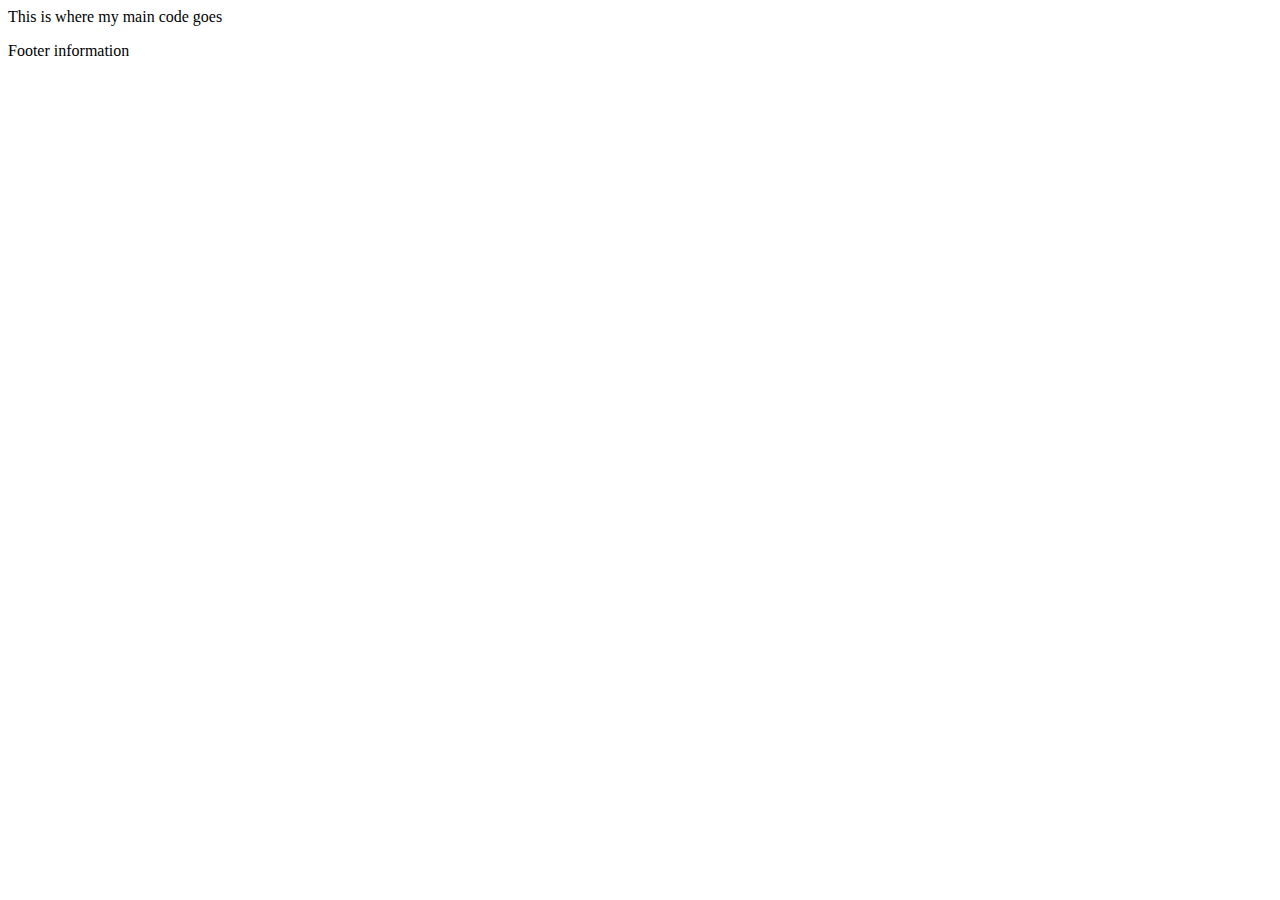
<file: index.html>
<!DOCTYPE html>
<head>
  <meta charset="UTF-8">
  <title>My First Page</title>
</head>
<body>
  <main>This is where my main code goes</main>
  <footer>
    <p>Footer information</p>
  </footer>
</body>
</html>
</file>
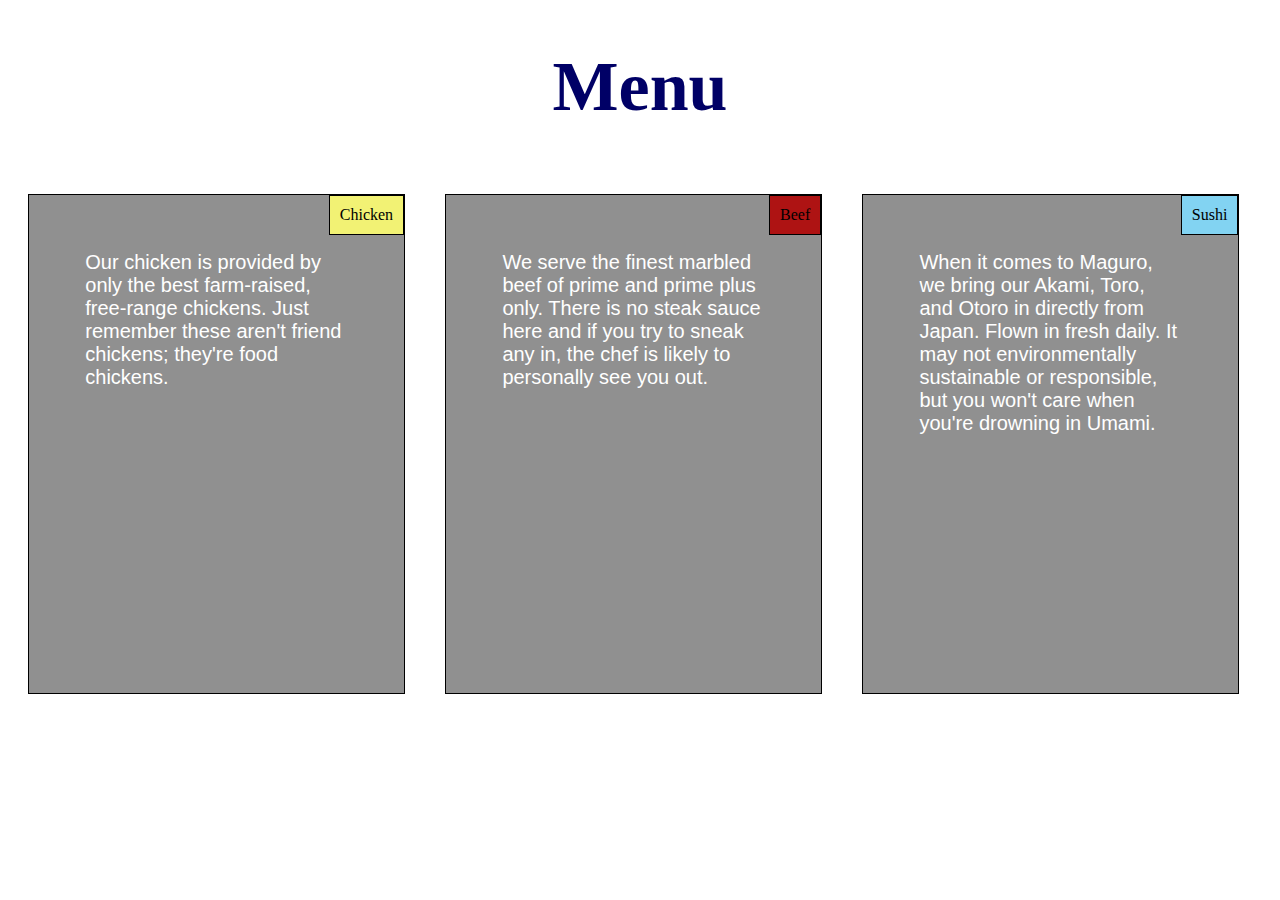
<file: mod2_solution/index.html>
<!DOCTYPE html>
<head>
  <meta charset="UTF-8">
  <meta name="viewport" content="width=device-width, initial-scale=1">
  <title>Restaurant Page</title>
  <link rel="stylesheet" href="./css/resp.css">
</head>
<body>
  <main>
    <h1>Menu</h1>
    <div class="row">
      <div class="col-lg-4 col-md-6">
        <div class="box">
          <div class="chick header">Chicken</div>
          <p class=text>Our chicken is provided by only the best farm-raised, free-range chickens.  Just remember these aren't friend chickens; they're food chickens.</p>
        </div>
      </div>
      <div class="col-lg-4 col-md-6">
        <div class="box">
          <div class="beef header">Beef</div>
          <p class=text>We serve the finest marbled beef of prime and prime plus only.  There is no steak sauce here and if you try to sneak any in, the chef is likely to personally see you out.</p>
        </div>
      </div>
      <div class="col-lg-4 col-md-12">
        <div class="box">
          <div class="fish header">Sushi</div>
          <p class=text>When it comes to Maguro, we bring our Akami, Toro, and Otoro in directly from Japan.  Flown in fresh daily.  It may not environmentally sustainable or responsible, but you won't care when you're drowning in Umami.</p>
        </div>
      </div>
    </div>
  </main>
  <footer>
  </footer>
</body>
</html>
</file>
<file: mod2_solution/css/resp.css>
/* Module 2 assignment style sheet */
* {
  box-sizing: border-box;
}

h1 {
  color: #000066;
  text-align: center;
  font-size: 70px;
}

.header {
  float: right;
  padding: 10px;
  border: 1px solid #000000;
}

.box {
  margin: 20px;
  height: 500px;
  background-color: #909090;
  border: 1px solid #000000;
}

.text {
  font-family: Helvetica;
  font-size: 20px;
  color: #ffffff;
  margin: 15%;
}

.chick {
  background-color: #f2f274;
}

.beef {
  background-color: #ae1313;
}

.fish {
  background-color: #82d3f2;
}

footer {
  clear: both;
  padding: 15px;
  margin-left: auto;
  margin-right: auto;
  text-align: center;
}

/* Simple responsive framework */
.row {
  width: 100%;
}

/*Large Devices Only e.g. Desktop */
@media (min-width: 992px) {
  .col-lg-1, .col-lg-2, .col-lg-3, .col-lg-4, .col-lg-5, .col-lg-6,
  .col-lg-7, .col-lg-8, .col-lg-9, .col-lg-10, .col-lg-11, .col-lg-12 {
    float: left;
  }
  .col-lg-1 {
    width: 8.33%;
  }
  .col-lg-2 {
    width: 16.66%;
  }
  .col-lg-3 {
    width: 25%;
  }
  .col-lg-4 {
    width: 33%;
  }
  .col-lg-5 {
    width: 41.66%;
  }
  .col-lg-6 {
    width: 50%;
  }
  .col-lg-7 {
    width: 58.33%;
  }
  .col-lg-8 {
    width: 66.66%;
  }
  .col-lg-9 {
    width: 75%;
  }
  .col-lg-10 {
    width: 83.33%;
  }
  .col-lg-11 {
    width: 91.66%;
  }
  .col-lg-12 {
    width: 100%;
  }
}
/*Medium Devices Only e.g. Tablet*/
@media (min-width: 768px) and (max-width: 991px) {
  .col-md-1, .col-md-2, .col-md-3, .col-md-4, .col-md-5, .col-md-6,
  .col-md-7, .col-md-8, .col-md-9, .col-md-10, .col-md-11, .col-md-12 {
    float: left;
  }
  .col-md-1 {
    width: 8.33%;
  }
  .col-md-2 {
    width: 16.66%;
  }
  .col-md-3 {
    width: 25%;
  }
  .col-md-4 {
    width: 33%;
  }
  .col-md-5 {
    width: 41.66%;
  }
  .col-md-6 {
    width: 50%;
  }
  .col-md-7 {
    width: 58.33%;
  }
  .col-md-8 {
    width: 66.66%;
  }
  .col-md-9 {
    width: 75%;
  }
  .col-md-10 {
    width: 83.33%;
  }
  .col-md-11 {
    width: 91.66%;
  }
  .col-md-12 {
    width: 100%;
  }
}
</file>
